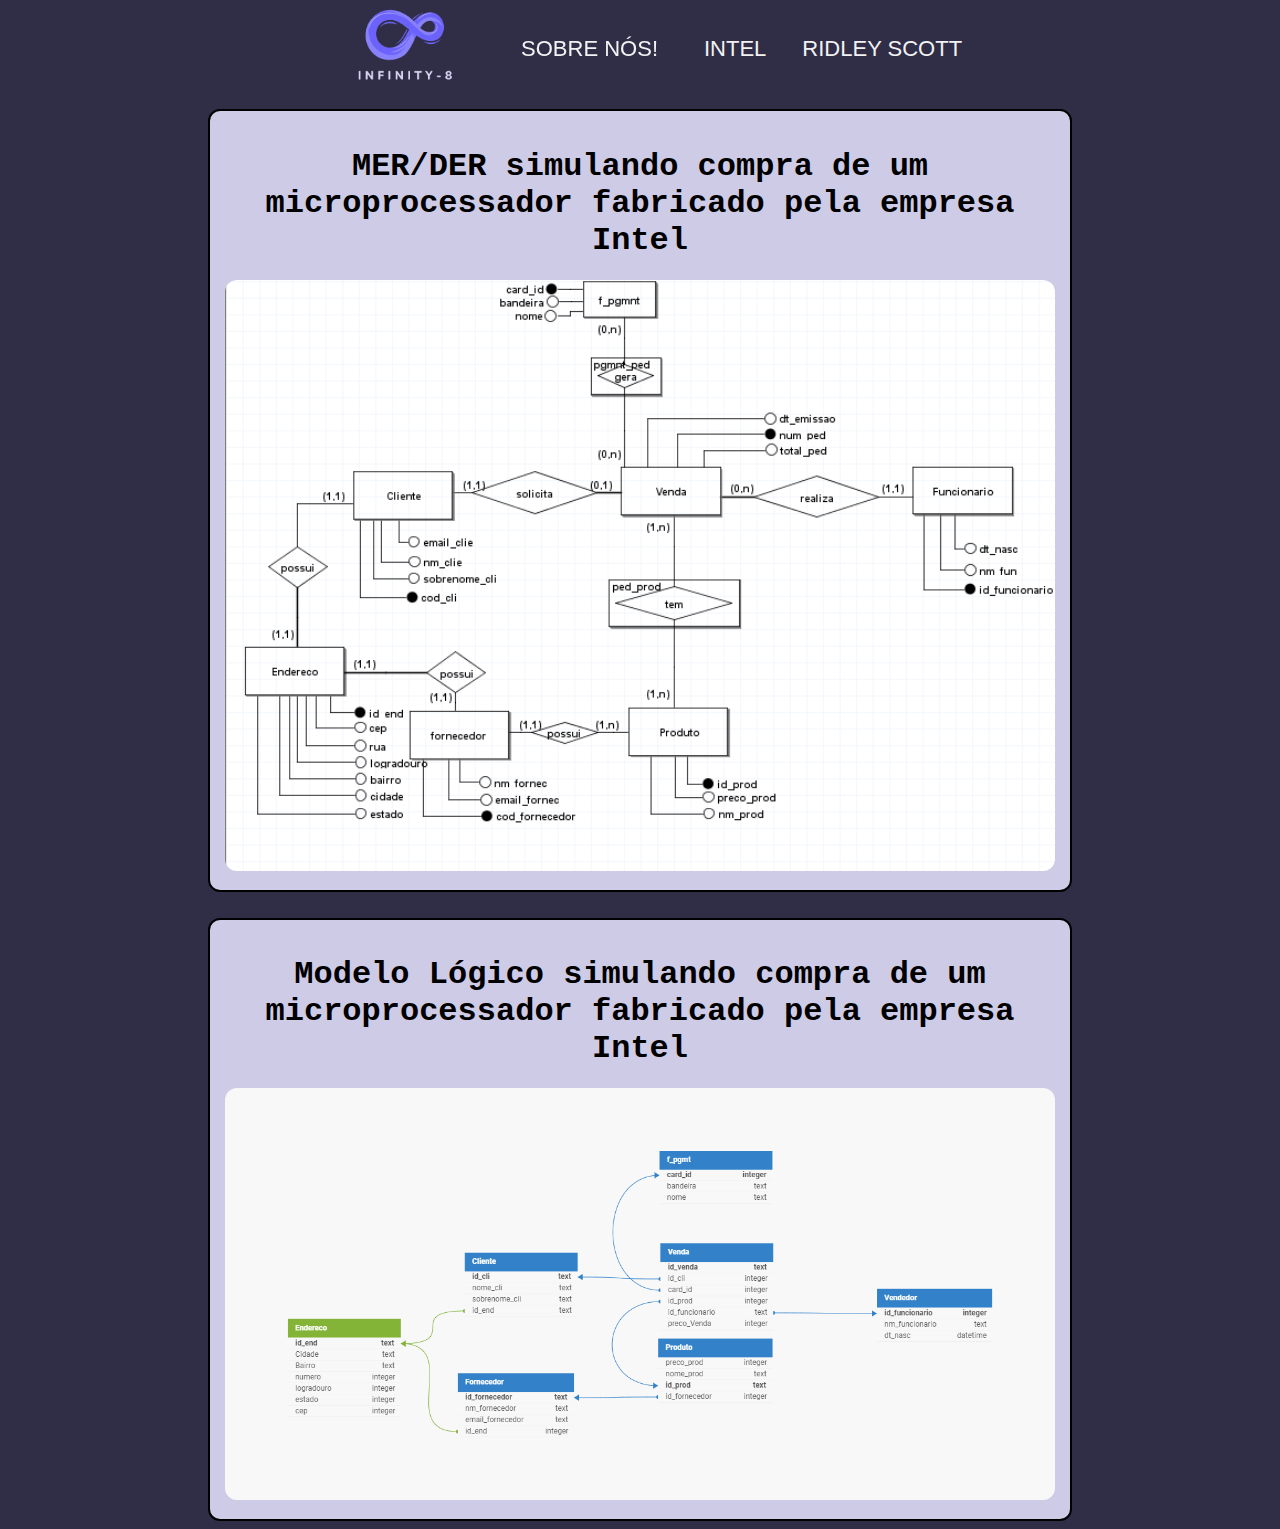
<file: bd.html>
<!DOCTYPE html>
<html>
    <head>
        <meta charset="UTF-8">
        <title>Intel</title>
        <link rel="stylesheet" href="style.css">
    </head>
    <body>
        <div class="nav">
            <a class="logo" href="index.html"><img src="src/infinity8e.png"></a>
            <a class="about_us" href="info.html">SOBRE NÓS!</a>
            <a class="game_ico" href="intel.html">INTEL</a>
            <a class="game_ico" href="ridley.html">RIDLEY SCOTT</a>
        </div>
            <div class="intel_collumns" style="margin-top: 8%;">  
                <div class="bd_content">
                        <h1 class="content_titles" id="prefilme">MER/DER simulando compra de um microprocessador fabricado pela empresa Intel </h1>
                        <img src="src/der.png" >
                        
                </div>
            </div>
            <div class="intel_collumns">  
                <div class="bd_content">
                        <h1 class="content_titles" id="prefilme">Modelo Lógico simulando compra de um microprocessador fabricado pela empresa Intel </h1>
                        <img src="src/projeto-interdisciplinar_Logico.png" >
                        
                </div>
            </div>
            
    </body>
</html>
</file>
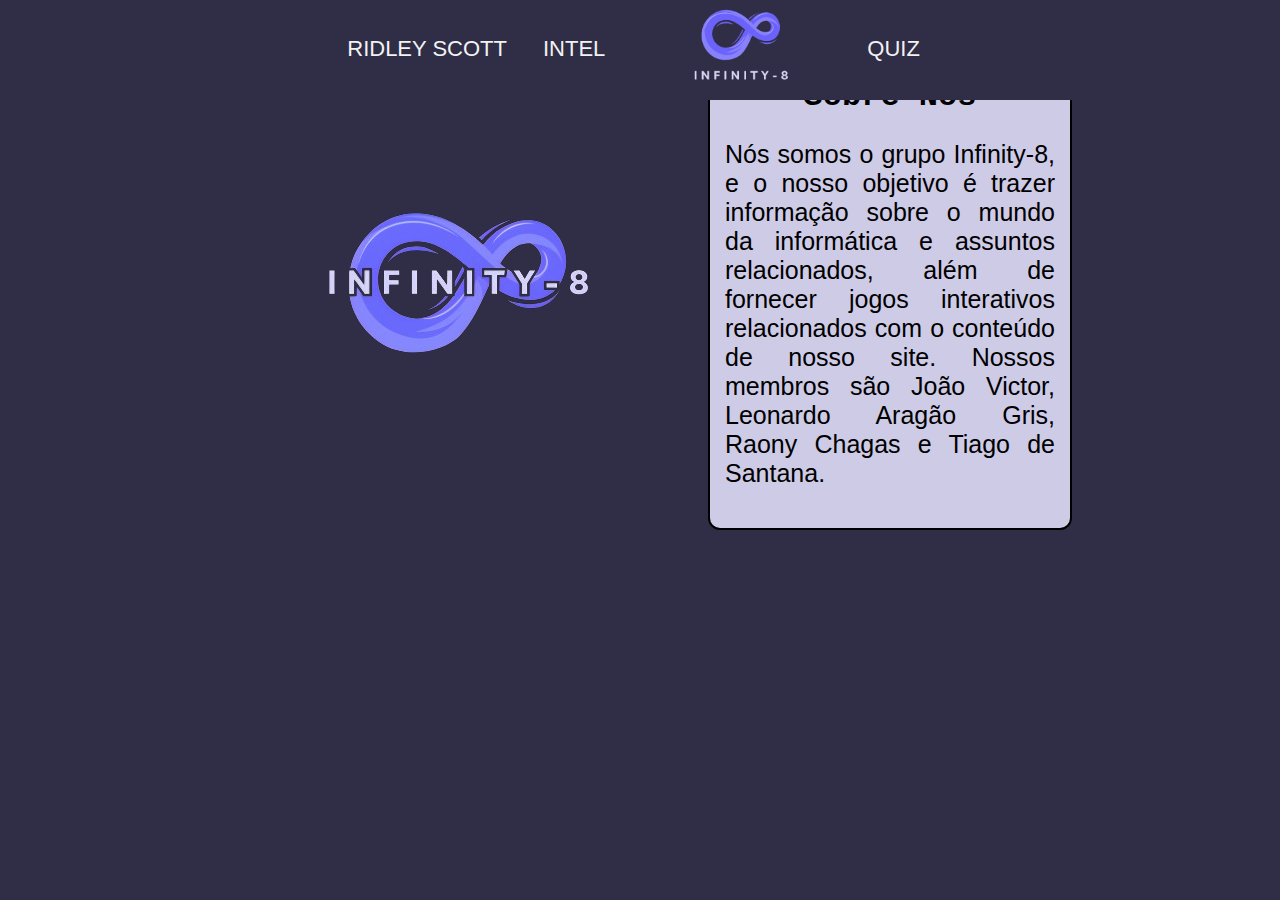
<file: info.html>
<!DOCTYPE html>
<html>
    <head>
        <meta charset="UTF-8">
        <title>Sobre Nós</title>
        <link rel="stylesheet" href="style.css">
    </head>
    <body>
        <div class="nav">
            
            <a class="about_us" href="ridley.html">RIDLEY SCOTT</a>
            <a class="about_us" href="intel.html">INTEL</a>
            <a class="logo" href="index.html"><img src="src/infinity8e.png"></a>
            <a class="game_ico" href="quiz.html">QUIZ</a>
        </div>
        <div class="intel_collumns">
            <div class="info_column1">
                <img src="src/infinity8bnobg.png">
            </div>
            <div class="info_collumn2">
                <div class="intel_history"> 
                    <h1 class="content_titles" >Sobre Nós</h1>
                    <p class="info_p">
                        Nós somos o grupo Infinity-8, e o nosso objetivo é trazer informação sobre o mundo da informática e
                         assuntos relacionados, além de fornecer jogos interativos relacionados com o conteúdo de nosso site.
                        Nossos membros são João Victor, Leonardo Aragão Gris, Raony Chagas e Tiago de Santana.
                    </p>
                </div>    
            </div>
       </div>
    </body>
</html>
</file>
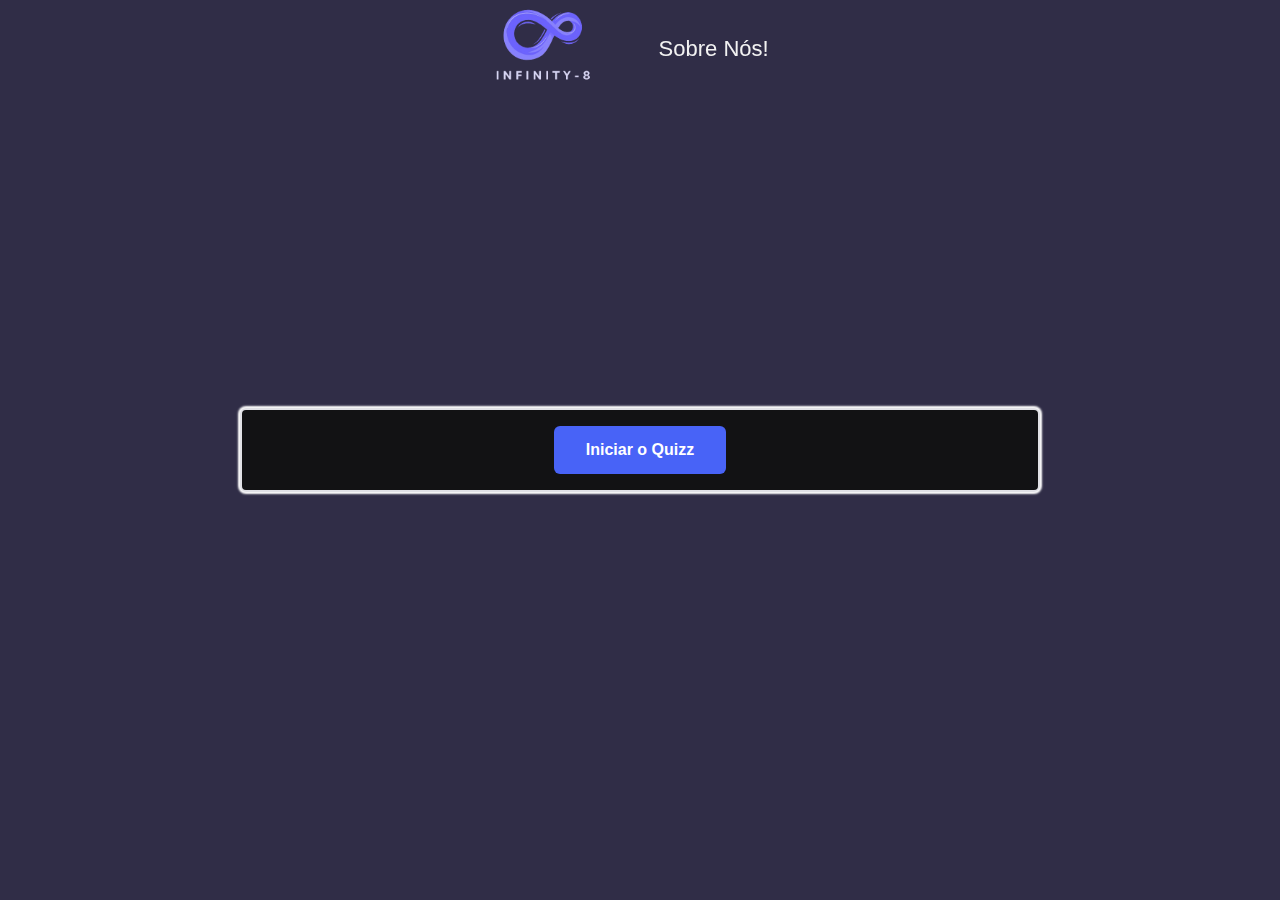
<file: quiz.html>
<!DOCTYPE html>
<html lang="pt-br">
<head>
    <link rel="stylesheet" href="quiz.css">
    <link rel="stylesheet" href="style.css">
    <style>
        .nav{
            background-color: transparent;
        }
    </style>
    <meta charset="UTF-8">
    <meta name="viewport" content="width=device-width, initial-scale=1.0">
    <title>Quizz Javascript</title>
    <script src="script.js" async></script>
</head>
<body>
    <div class="nav">
        <a class="logo" href="index.html"><img src="src/infinity8e.png"></a>
        <a class="about_us" href="info.html">Sobre Nós!</a>
        <a class="game_ico" href="Quiz/quiz.html"></a>
    </div>
    <div class="container">
       <div class="questions-container hide">
        <span class="question">Pergunte aqui!</span>
        <div class="answers-container">
            <button class="answer button">Resposta 1</button>
            <button class="answer button">Resposta 2</button>
            <button class="answer button">Resposta 3</button>
            <button class="answer button">Resposta 4</button>
        </div>
       </div>
       <div class="controls-container">
        <button class="start-quizz button">Iniciar o Quizz</button>
        <button class="next-question button hide">Próxima Pergunta</button>

       </div>
    </div>
</body>
</html>
</file>
<file: style.css>
body{
    align-content: center;
    text-align: justify;
    background-color: #302D47;
}

p{
    font-family: 'Poppins', sans-serif;
    font-size: 25px;
    color: black;
}

.index_body{
    justify-content: center;
}


/*Menu*/
.nav{
    display: flex;
    background-color: #302D47;
    font-family: 'Poppins', sans-serif;
    font-size: 22px;
    position: fixed;
    height: 10%;
    top: 0px;
    left: 0px;
    width: 99%;
    align-self: center;
    justify-content: center;
    padding: 5px;
}

.nav a{    
    display: block;
    justify-content: center;
    align-items: center;
    color: #f2f2f2;
    text-align: center;
    margin-top: 1%;
    padding: 18px 18px;
    text-decoration: none;
    height: 32px;
    transition-duration: 400ms;
}
 
.nav a:hover {
    background-color: transparent;
    color: #6c63ff;
}

.logo{
    position: relative;
    bottom: 80px;
 }
 
 .logo img{
     width: 180px;
     height: 180px;
 }

.about_us{
    position: relative; 
    right: 10px;
    
}

.game_ico{
    padding-top:14px; 

}



/*Index*/

.index_container{
    display: flex;
    justify-content: center;
    flex-wrap: wrap;
}

.index_intro{
    text-align: justify;
    margin-left: 10%;
    margin-right: 10%;
    margin-top: 8%;
    color: white;
}

.index_intro p{
    font-family: 'Poppins', sans-serif;
    font-size: 20px;
    color: white;
}

.box{
    background-color:#BFBFBF2E;
    width:fit-content ;
    margin: 27px 10px;
    margin-top: 1%;
    border-radius: 16px;
    width: 20%;
    text-decoration: none;
    font-size: xx-large;
    color: white;
    font-family: 'Poppins', sans-serif;
}

.image1{
    display: flex;
    justify-content: center;
    align-items: center;
    width: 100%;
}

.image2{
    display: flex;
    justify-content: center;
    align-items: center;
    padding-top: 35%;
    width: 100%;
}

.image3{
        display: flex;
        justify-content: center;
        align-items: center;
        padding-top: 25%;
        width: 100%;
}

.about{
    display: flex;
    justify-content: center;
    text-align: center;
    width: 65%;
    height: 5%;
    margin-top: 0;
}


/**Sobre Nós**/

.info_container{
    display: flex;
    justify-content: center;
    margin: 60px;
    margin-top: 105px;
}

.info_collumn1{
    display: flex;
    align-items: center;
    justify-content: center;
    width: 40%;
}

.info_collumn2{
    display: flex;
    align-items: center;
    justify-content: center;
    width: 60%;
}

/* content */

.intel_content{
    margin-left: 15px;
    margin-right: 15px;
    margin-top: 8%;
}

.intel_content p{
    color: black;
}

.intel_collumns{
    display: flex;
    margin-top: 2%;
    margin-left: 200px;
    margin-right: 200px;
   
}

.intel_collumns p{
    color: black;
}

.intel_collumn1{
    width: 20%;
    background-color: #CECBE6;
    border: solid black 2px;
    border-radius: 12px;
    margin-right: 12px;
    padding: 10px;
}

.intel_collumn1  a{
    font-size: 23px;
    display: block;
    background-color: black ;
    color: #CECBE6;
    margin-top: 1%;
    border: solid 1px ;
    border-radius: 10px ;
    margin-right: 5%;
    text-decoration: none;
    padding: 10px;
    transition-duration: 300ms;
}

.intel_collumn1  a:hover{
    display: block;
    background-color: transparent ;
    color: black;
    margin-top: 1%;
    border: solid 1px ;
    border-radius: 10px ;
    border-color: black;
    margin-right: 5%;
    text-decoration: none;
    padding: 10px;
}


.intel_collumn2{
    width: 80%;
    background-color: #CECBE6;
    border: solid black 2px;
    border-radius: 12px;
    padding: 15px;
    
}

.intel_intro{
    display: flex;
    text-align: left;
    align-items: right;
}

.img_box{
    display: flex;
    justify-content: center;
}


.intel_img{
    width: 320px;
    height: 220px;
    margin-top: 10%; 
    
}
.ridley_img{
    width: 200px;
    height: 280px; 
}

.intel_history{
    align-self: center;
    width: 100%;
    background-color: #CECBE6;
    border: solid black 2px;
    border-radius: 12px;
    padding: 15px;
}
.content_titles{
    text-align: center;
    font-family: 'Courier New';
}


.film_video iframe{
    width: 1120px;
    height: 630px;
   border-radius: 12px;
   background-color: #CECBE6;
   border: solid black 2px;
   padding: 15px; 
}
.film_video{
    display: flex;
    justify-content: center;
    align-self: center;
    margin-bottom: 3%;
    margin-top: 1%;
    
}
.divbd{
    text-decoration: none;
    color: black;
    transition-duration: 300ms;
    
}
.divbd :visited {
    text-decoration: none;
    
}
.divbd:hover{
    color: #302D47;
}

/* Banco de Dados */
.bd_content{
    align-self: center;
    width: 100%;
    background-color: #CECBE6;
    border: solid black 2px;
    border-radius: 12px;
    padding: 15px;
}
.bd_content img{
    align-self: center;
    width: 100%;
    border-radius: 12px;
}
</file>
<file: quiz.css>
* {
    margin: 0;
    padding: 0;
    box-sizing: border-box;
}
button {
    cursor: pointer;
}

body {
    background-color: #121214;
    color: #fff;
    height: 100vh;
    display: flex;
    align-items: center;
    justify-content: center;
}

.container {
    background-color: #121214;
    width: 90%;
    max-width: 800px;
    border: 2px solid #e1e1e6;
    border-radius: 6px;
    padding: 16px;
    box-shadow: 0 0 2px 2px;
    display: flex;
    flex-direction: column  ;
    align-items: center;
    justify-content: center;
}

.questions-container {
    width: 100%;
    display: flex;
    flex-direction: column  ;
    align-items: center;
    justify-content: center;
    gap: 24px;
}

.questions {
    font-size: 24px;
    font-weight: bold;
    text-align: center;
}
.answers-container {
    width: 100%;
    display: grid;
    grid-template-columns: 1fr 1fr;
    gap: 16px;
}
.next-question {
    margin-top: 32px;
}

.final-message {
    font-size: 20px;
    text-align: center;
    color: white;
}
.button {
    background-color: #4863f7;
    color: #fff;
    font-size: 16px;
    font-weight: bold;
    border: 0;
    border-radius: 6px;
    height: 48px;
    padding: 0 32px;
    transition: 0.2s;
}
.button:not(:disabled):hover {
   filter: brightness(0.8);
}
.answer:disabled {
    cursor: not-allowed;
}
.hide {
    display: none;
}

.correct {
    background-color: green;
}
.incorrect {
    background-color: rgb(202, 30, 0);
}
</file>
